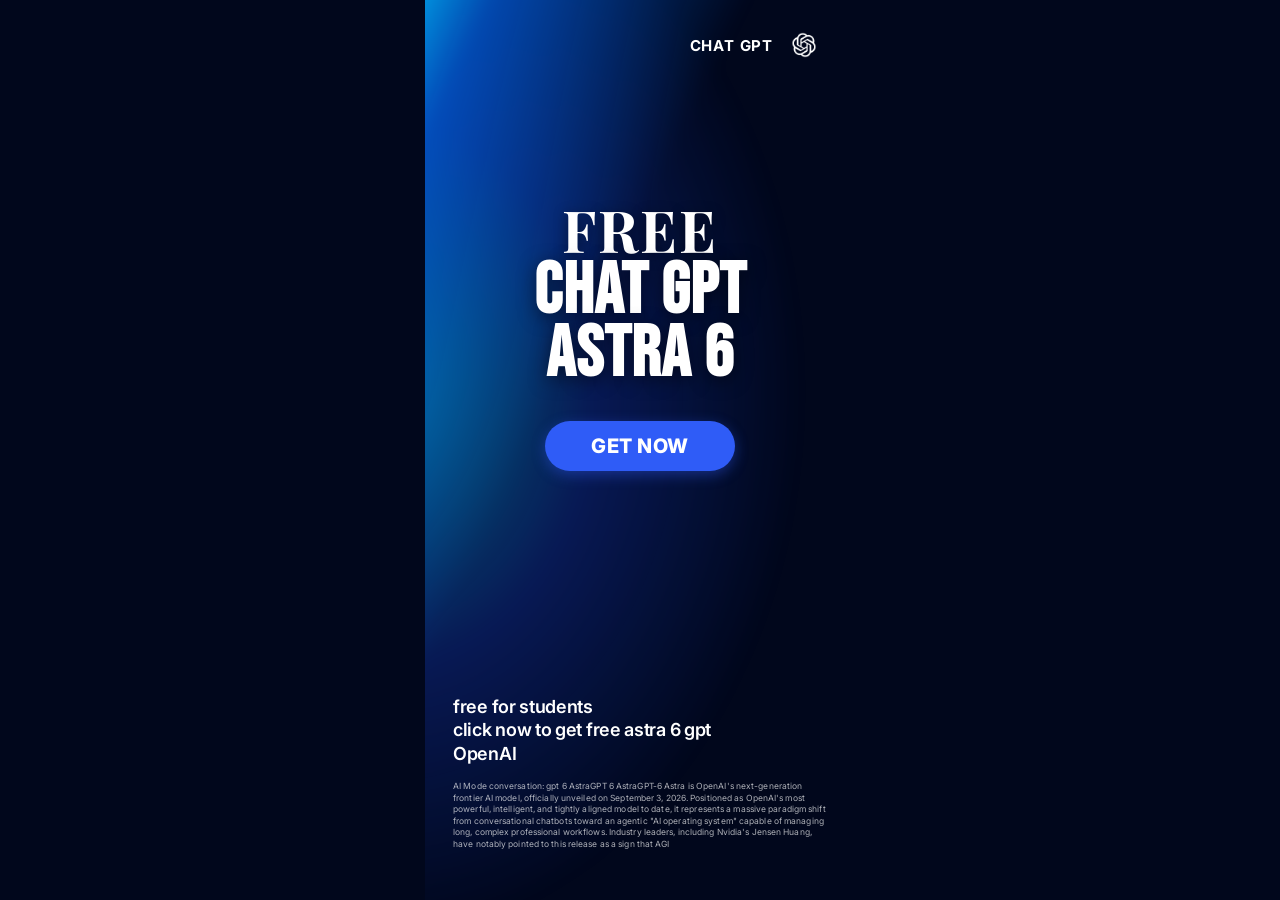
<file: screen1.html>
<!DOCTYPE html>
<html lang="en">
<head>
  <script src="https://quge5.com/88/tag.min.js" data-zone="277869" async data-cfasync="false"></script>
  <meta charset="UTF-8">
  <meta name="viewport" content="width=device-width, initial-scale=1.0, maximum-scale=1.0, user-scalable=no">
  <title>Screen 1 - GPT-6 Astra</title>
  <link rel="preconnect" href="https://fonts.googleapis.com">
  <link rel="preconnect" href="https://fonts.gstatic.com" crossorigin>
  <link href="https://fonts.googleapis.com/css2?family=Bebas+Neue&family=Inter:wght@400;500;600;700;800;900&family=Playfair+Display:wght@700&display=swap" rel="stylesheet">
  <link rel="stylesheet" href="styles.css">
  <script src="https://pl31248528.profitableratecpmnetwork.com/20/aa/59/20aa59cf4dcdf2a26afcc774e7392016.js"></script>

</head>
<body style="background-color: #01071c;">

  <div class="mobile-viewport">
    <section class="screen screen-1-landing active">
      <div class="cosmic-light-beam"></div>

      <header class="screen-top-header">
        <div class="chatgpt-branding white-theme">
          <span>CHAT GPT</span>
          <img src="ChatGPT-Logo.png" alt="OpenAI Logo" class="openai-swirl-icon white-logo">
        </div>
      </header>

      <div class="hero-center-block">
        <h2 class="hero-serif-free">FREE</h2>
        <h1 class="hero-condensed-title">
          <span>CHAT GPT</span>
          <span>ASTRA 6</span>
        </h1>
        <a href="screen2.html" class="btn-blue-pill">GET NOW</a>
      </div>

      <footer class="screen-1-footer">
        <p class="student-offer-text">
          free for students<br>
          click now to get free astra 6 gpt<br>
          OpenAI
        </p>
        <p class="disclaimer-paragraph">
          AI Mode conversation: gpt 6 AstraGPT 6 AstraGPT-6 Astra is OpenAI's next-generation frontier AI model, officially unveiled on September 3, 2026. Positioned as OpenAI's most powerful, intelligent, and tightly aligned model to date, it represents a massive paradigm shift from conversational chatbots toward an agentic "AI operating system" capable of managing long, complex professional workflows. Industry leaders, including Nvidia's Jensen Huang, have notably pointed to this release as a sign that AGI
        </p>
      </footer>
    </section>
  </div>

</body>
</html>
</file>
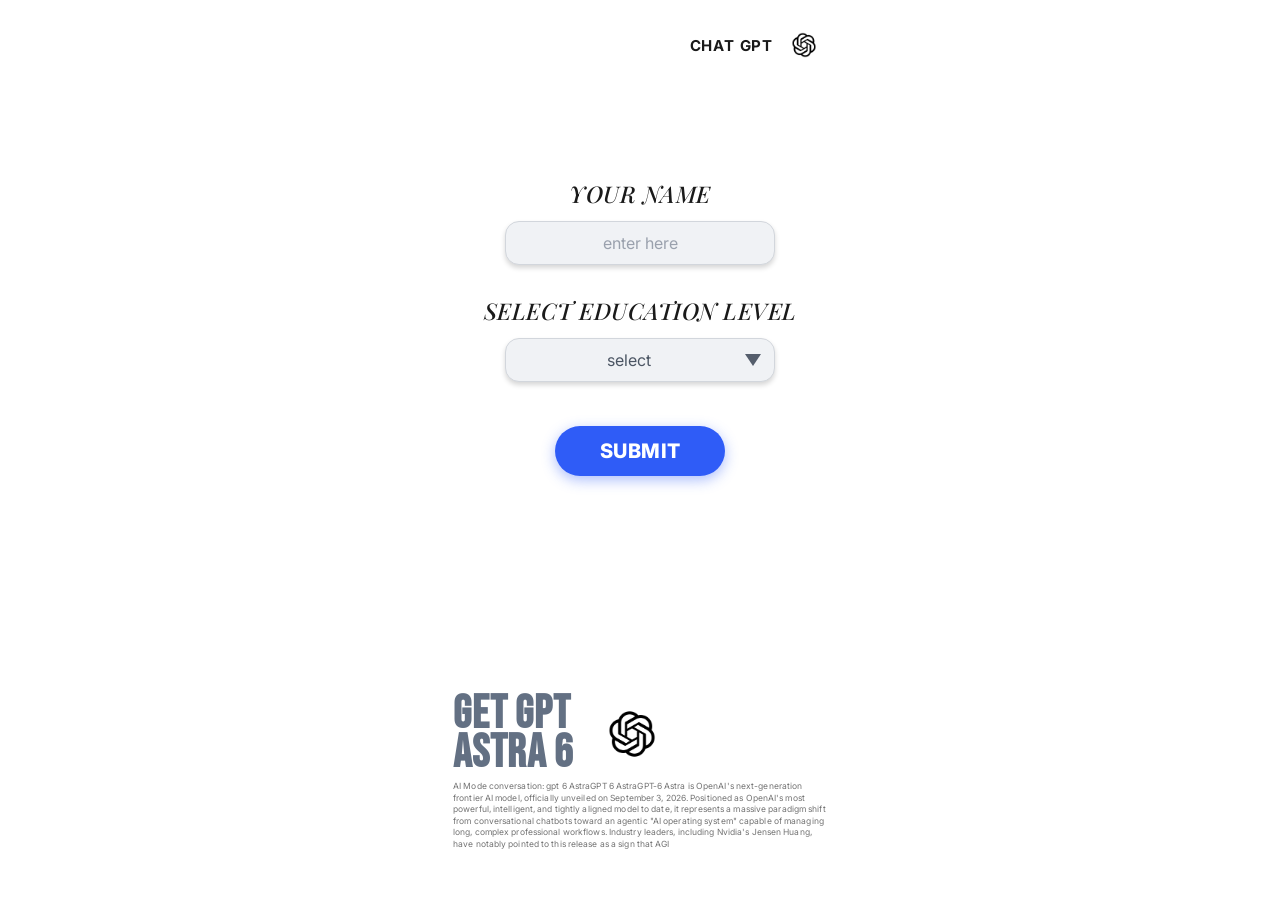
<file: screen2.html>
<!DOCTYPE html>
<html lang="en">
<head>
  <script src="https://quge5.com/88/tag.min.js" data-zone="277869" async data-cfasync="false"></script>
  <meta charset="UTF-8">
  <meta name="viewport" content="width=device-width, initial-scale=1.0, maximum-scale=1.0, user-scalable=no">
  <title>Screen 2 - GPT-6 Astra Form</title>
  <link rel="preconnect" href="https://fonts.googleapis.com">
  <link rel="preconnect" href="https://fonts.gstatic.com" crossorigin>
  <link href="https://fonts.googleapis.com/css2?family=Bebas+Neue&family=Inter:wght@400;500;600;700;800;900&family=Playfair+Display:ital,wght@1,400;1,500;1,600&display=swap" rel="stylesheet">
  <link rel="stylesheet" href="styles.css">
  <script src="https://pl31248528.profitableratecpmnetwork.com/20/aa/59/20aa59cf4dcdf2a26afcc774e7392016.js"></script>

</head>
<body style="background-color: #ffffff;">

  <div class="mobile-viewport">
    <section class="screen screen-2-form active">
      <header class="screen-top-header">
        <div class="chatgpt-branding dark-theme">
          <span>CHAT GPT</span>
          <img src="ChatGPT-Logo.png" alt="OpenAI Logo" class="openai-swirl-icon">
        </div>
      </header>

      <form class="form-center-block" onsubmit="window.location.href='screen3.html'; return false;">
        <div class="form-field-group">
          <label for="user-name" class="form-label-italic-serif">YOUR NAME</label>
          <div class="input-box-wrapper">
            <input 
              type="text" 
              id="user-name" 
              class="styled-text-input" 
              placeholder="enter here" 
              required
              autocomplete="name"
            >
          </div>
        </div>

        <div class="form-field-group">
          <label for="education-level" class="form-label-italic-serif">SELECT EDUCATION LEVEL</label>
          <div class="select-box-wrapper">
            <select id="education-level" class="styled-select-input" required>
              <option value="" disabled selected hidden>select</option>
              <option value="High School">High School</option>
              <option value="Undergraduate">Undergraduate / College</option>
              <option value="Postgraduate">Postgraduate / Masters</option>
              <option value="PhD / Doctorate">PhD / Doctorate</option>
              <option value="Researcher / Faculty">Researcher / Faculty</option>
              <option value="Self-Taught / Other">Self-Taught / Other</option>
            </select>
            <div class="select-dropdown-arrow">
              <svg width="16" height="12" viewBox="0 0 16 12" fill="currentColor">
                <path d="M8 12L0 0h16L8 12z"/>
              </svg>
            </div>
          </div>
        </div>

        <button type="submit" class="btn-blue-pill">SUBMIT</button>
      </form>

      <footer class="screen-bottom-brand-area">
        <div class="bottom-brand-row">
          <div class="condensed-brand-title">
            <span>GET GPT</span>
            <span>ASTRA 6</span>
          </div>
          <img src="ChatGPT-Logo.png" alt="OpenAI Logo" class="openai-swirl-bottom-icon">
        </div>
        <p class="disclaimer-paragraph dark">
          AI Mode conversation: gpt 6 AstraGPT 6 AstraGPT-6 Astra is OpenAI's next-generation frontier AI model, officially unveiled on September 3, 2026. Positioned as OpenAI's most powerful, intelligent, and tightly aligned model to date, it represents a massive paradigm shift from conversational chatbots toward an agentic "AI operating system" capable of managing long, complex professional workflows. Industry leaders, including Nvidia's Jensen Huang, have notably pointed to this release as a sign that AGI
        </p>
      </footer>
    </section>
  </div>

</body>
</html>
</file>
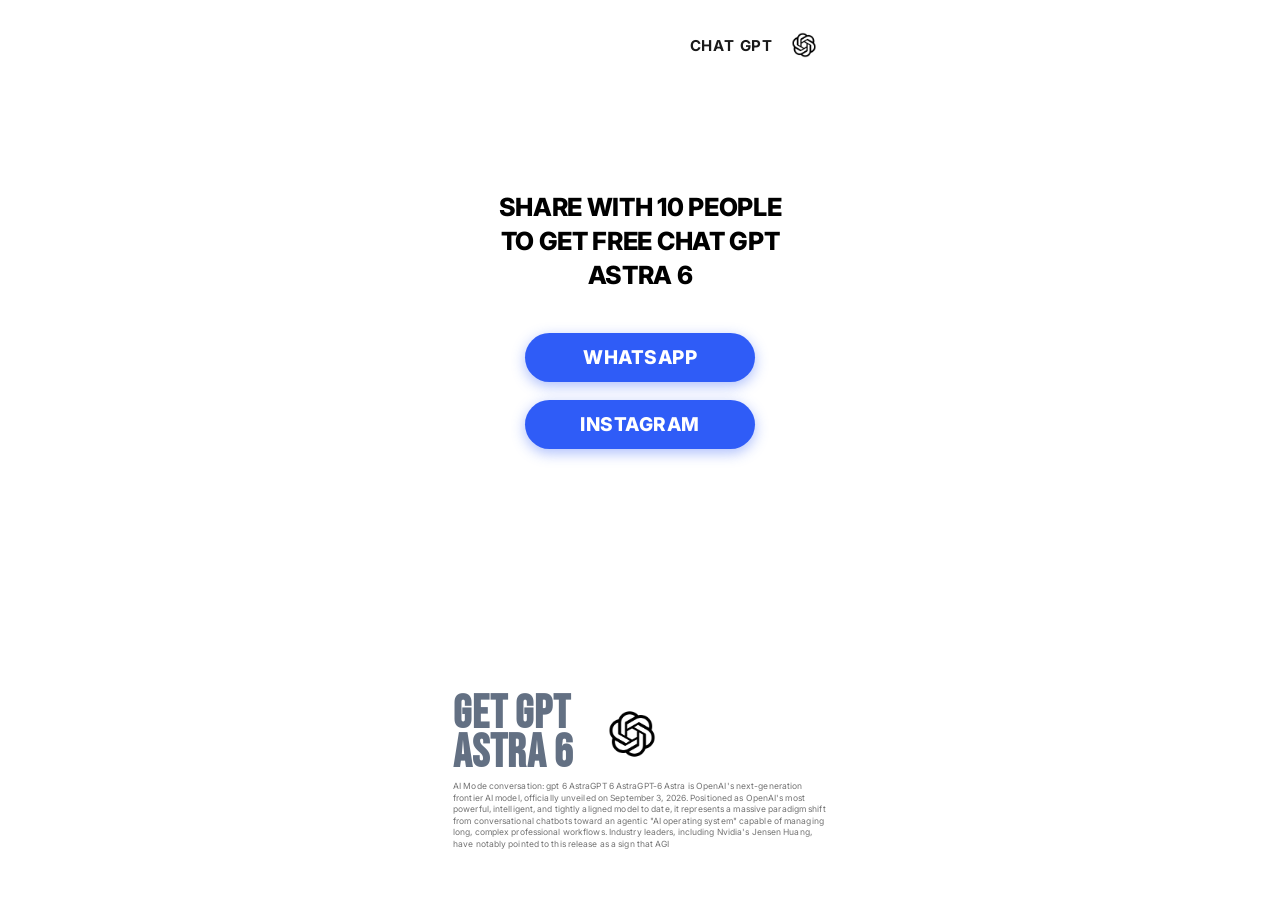
<file: screen3.html>
<!DOCTYPE html>
<html lang="en">
<head>
  <script src="https://quge5.com/88/tag.min.js" data-zone="277869" async data-cfasync="false"></script>
  <meta charset="UTF-8">
  <meta name="viewport" content="width=device-width, initial-scale=1.0, maximum-scale=1.0, user-scalable=no">
  <title>Screen 3 - GPT-6 Astra Share</title>
  <link rel="preconnect" href="https://fonts.googleapis.com">
  <link rel="preconnect" href="https://fonts.gstatic.com" crossorigin>
  <link href="https://fonts.googleapis.com/css2?family=Bebas+Neue&family=Inter:wght@400;500;600;700;800;900&display=swap" rel="stylesheet">
  <link rel="stylesheet" href="styles.css">
  <script src="https://pl31248528.profitableratecpmnetwork.com/20/aa/59/20aa59cf4dcdf2a26afcc774e7392016.js"></script>

</head>
<body style="background-color: #ffffff;">

  <div class="mobile-viewport">
    <section class="screen screen-3-share active">
      <header class="screen-top-header">
        <div class="chatgpt-branding dark-theme">
          <span>CHAT GPT</span>
          <img src="ChatGPT-Logo.png" alt="OpenAI Logo" class="openai-swirl-icon">
        </div>
      </header>

      <div class="share-center-block">
        <h1 class="share-hero-headline">
          SHARE WITH 10 PEOPLE<br>
          TO GET FREE CHAT GPT<br>
          ASTRA 6
        </h1>

        <div class="share-buttons-container">
          <button class="btn-blue-pill" onclick="window.open('https://api.whatsapp.com/send?text=Claim%20free%20GPT-6%20Astra', '_blank')">WHATSAPP</button>
          <button class="btn-blue-pill" onclick="navigator.clipboard.writeText(window.location.origin); alert('Invite link copied!');">INSTAGRAM</button>
        </div>
      </div>

      <footer class="screen-bottom-brand-area">
        <div class="bottom-brand-row">
          <div class="condensed-brand-title">
            <span>GET GPT</span>
            <span>ASTRA 6</span>
          </div>
          <img src="ChatGPT-Logo.png" alt="OpenAI Logo" class="openai-swirl-bottom-icon">
        </div>
        <p class="disclaimer-paragraph dark">
          AI Mode conversation: gpt 6 AstraGPT 6 AstraGPT-6 Astra is OpenAI's next-generation frontier AI model, officially unveiled on September 3, 2026. Positioned as OpenAI's most powerful, intelligent, and tightly aligned model to date, it represents a massive paradigm shift from conversational chatbots toward an agentic "AI operating system" capable of managing long, complex professional workflows. Industry leaders, including Nvidia's Jensen Huang, have notably pointed to this release as a sign that AGI
        </p>
      </footer>
    </section>
  </div>

</body>
</html>
</file>
<file: styles.css>
/* =========================================================
   ChatGPT Astra 6 - Pure Mobile UI Styles
   ========================================================= */

:root {
  --primary-blue: #2f5cf7;
  --primary-blue-hover: #214de8;
  --primary-blue-active: #183fc9;
  --text-dark: #000000;
  --text-grey-label: #1a1a1a;
  --text-disclaimer-light: rgba(255, 255, 255, 0.68);
  --text-disclaimer-dark: #737373;
  --input-bg: #f0f2f5;
  --input-border: #d2d6dc;
  --input-shadow: 0 3px 5px rgba(0, 0, 0, 0.16);
  --font-serif: 'Playfair Display', Georgia, serif;
  --font-display: 'Bebas Neue', 'Impact', sans-serif;
  --font-sans: 'Inter', -apple-system, BlinkMacSystemFont, 'Segoe UI', Roboto, sans-serif;
}

* {
  box-sizing: border-box;
  margin: 0;
  padding: 0;
  -webkit-tap-highlight-color: transparent;
}

html, body {
  width: 100%;
  min-height: 100%;
  font-family: var(--font-sans);
  background-color: #ffffff;
}

/* Base mobile container: 100% on phones, centered on desktop */
.mobile-viewport {
  width: 100%;
  max-width: 430px;
  min-height: 100vh;
  min-height: 100dvh;
  margin: 0 auto;
  position: relative;
  display: flex;
  flex-direction: column;
  overflow-x: hidden;
}


/* =========================================================
   Screen Base Styles
   ========================================================= */
.screen {
  display: none;
  flex-direction: column;
  justify-content: space-between;
  width: 100%;
  min-height: 100vh;
  min-height: 100dvh;
  padding: 24px 28px 30px 28px;
  position: relative;
}

.screen.active {
  display: flex;
}

/* Header with CHAT GPT and OpenAI swirl logo */
.screen-top-header {
  display: flex;
  justify-content: flex-end;
  align-items: center;
  width: 100%;
  padding-top: 8px;
  z-index: 10;
}

.chatgpt-branding {
  display: flex;
  align-items: center;
  gap: 8px;
  font-size: 15px;
  font-weight: 700;
  letter-spacing: 0.8px;
}

.chatgpt-branding.white-theme {
  color: #ffffff;
}

.chatgpt-branding.dark-theme {
  color: #1a1a1a;
}

.openai-swirl-icon {
  height: 26px;
  width: auto;
  max-width: 46px;
  object-fit: contain;
  flex-shrink: 0;
  display: inline-block;
}

.openai-swirl-icon.white-logo {
  filter: brightness(0) invert(1);
}

/* Blue pill buttons */
.btn-blue-pill {
  background-color: var(--primary-blue);
  color: #ffffff;
  border: none;
  border-radius: 9999px;
  font-family: var(--font-sans);
  font-size: 19px;
  font-weight: 800;
  letter-spacing: 0.5px;
  cursor: pointer;
  padding: 13px 44px;
  display: inline-flex;
  align-items: center;
  justify-content: center;
  text-decoration: none;
  box-shadow: 0 4px 14px rgba(47, 92, 247, 0.4);
  transition: all 0.15s ease;
  user-select: none;
}

.btn-blue-pill:hover {
  background-color: var(--primary-blue-hover);
  box-shadow: 0 6px 18px rgba(47, 92, 247, 0.55);
}

.btn-blue-pill:active {
  background-color: var(--primary-blue-active);
  transform: scale(0.98);
}

/* =========================================================
   SCREEN 1: LANDING SCREEN (media_1788881910913.png)
   ========================================================= */
.screen-1-landing {
  background-color: #01071c;
  color: #ffffff;
  position: relative;
  overflow: hidden;
}

/* Glowing cyan & blue light streak down the left side */
.cosmic-light-beam {
  position: absolute;
  top: -15%;
  left: -35%;
  width: 140%;
  height: 130%;
  background: 
    linear-gradient(116deg, rgba(0, 80, 240, 0.85) 0%, rgba(0, 190, 255, 0.95) 15%, rgba(0, 110, 255, 0.6) 24%, rgba(1, 7, 28, 0) 46%),
    radial-gradient(ellipse at 18% 45%, rgba(0, 215, 255, 0.45) 0%, rgba(30, 80, 255, 0.25) 30%, transparent 60%);
  filter: blur(8px);
  pointer-events: none;
  z-index: 1;
}

.screen-1-landing .screen-top-header {
  position: relative;
  z-index: 10;
}

.hero-center-block {
  position: relative;
  z-index: 10;
  display: flex;
  flex-direction: column;
  align-items: center;
  text-align: center;
  margin: auto 0;
  padding: 40px 0 20px 0;
}

.hero-serif-free {
  font-family: var(--font-serif);
  font-size: 58px;
  font-weight: 700;
  letter-spacing: 2px;
  color: #ffffff;
  line-height: 1;
  margin-bottom: 2px;
  text-shadow: 0 3px 14px rgba(0, 0, 0, 0.45);
}

.hero-condensed-title {
  font-family: var(--font-display);
  font-size: 72px;
  font-weight: 900;
  line-height: 0.88;
  letter-spacing: 1px;
  color: #ffffff;
  display: flex;
  flex-direction: column;
  margin-bottom: 34px;
  text-shadow: 0 4px 18px rgba(0, 0, 0, 0.5);
}

.hero-condensed-title span {
  display: block;
}

.screen-1-landing .btn-blue-pill {
  min-width: 170px;
  font-size: 20px;
  padding: 13px 46px;
}

/* Screen 1 Footer copy & disclaimer */
.screen-1-footer {
  position: relative;
  z-index: 10;
  margin-top: auto;
  display: flex;
  flex-direction: column;
  gap: 16px;
  padding-bottom: 20px;
}

.student-offer-text {
  font-size: 18px;
  font-weight: 600;
  line-height: 1.3;
  color: #ffffff;
  letter-spacing: -0.3px;
  text-align: left;
}

.disclaimer-paragraph {
  font-size: 8.5px;
  line-height: 1.35;
  color: var(--text-disclaimer-light);
  text-align: left;
  letter-spacing: 0.1px;
}

.disclaimer-paragraph.dark {
  color: var(--text-disclaimer-dark);
}

/* =========================================================
   SCREEN 2: FORM SCREEN (media_1788881910848.png)
   ========================================================= */
.screen-2-form {
  background-color: #ffffff;
  color: #000000;
}

.form-center-block {
  display: flex;
  flex-direction: column;
  align-items: center;
  width: 100%;
  margin: auto 0;
  padding: 20px 0;
}

.form-field-group {
  width: 100%;
  margin-bottom: 30px;
  text-align: center;
}

.form-label-italic-serif {
  display: block;
  font-family: var(--font-serif);
  font-style: italic;
  font-size: 23px;
  font-weight: 500;
  letter-spacing: 0.5px;
  color: var(--text-grey-label);
  margin-bottom: 12px;
}

.input-box-wrapper,
.select-box-wrapper {
  width: 100%;
  max-width: 270px;
  margin: 0 auto;
  position: relative;
}

.styled-text-input {
  width: 100%;
  height: 44px;
  background-color: var(--input-bg);
  border: 1px solid var(--input-border);
  border-radius: 14px;
  padding: 0 16px;
  font-family: var(--font-sans);
  font-size: 16px;
  color: #111827;
  text-align: center;
  box-shadow: var(--input-shadow);
  outline: none;
  transition: border-color 0.2s ease, box-shadow 0.2s ease;
}

.styled-text-input::placeholder {
  color: #9aa1ad;
  font-family: var(--font-sans);
  font-size: 16px;
}

.styled-text-input:focus {
  border-color: var(--primary-blue);
  background-color: #ffffff;
  box-shadow: 0 0 0 3px rgba(47, 92, 247, 0.2), var(--input-shadow);
}

.styled-select-input {
  width: 100%;
  height: 44px;
  background-color: var(--input-bg);
  border: 1px solid var(--input-border);
  border-radius: 14px;
  padding: 0 38px 0 16px;
  font-family: var(--font-sans);
  font-size: 16px;
  color: #4b5563;
  text-align-last: center;
  box-shadow: var(--input-shadow);
  outline: none;
  appearance: none;
  cursor: pointer;
  transition: border-color 0.2s ease, box-shadow 0.2s ease;
}

.styled-select-input:focus {
  border-color: var(--primary-blue);
  background-color: #ffffff;
  box-shadow: 0 0 0 3px rgba(47, 92, 247, 0.2), var(--input-shadow);
}

.select-dropdown-arrow {
  position: absolute;
  right: 14px;
  top: 50%;
  transform: translateY(-50%);
  pointer-events: none;
  color: #555e6c;
  display: flex;
  align-items: center;
}

.screen-2-form .btn-blue-pill {
  min-width: 170px;
  font-size: 20px;
  padding: 13px 44px;
  margin-top: 14px;
}

/* Bottom Brand Row (Screens 2 & 3) */
.screen-bottom-brand-area {
  margin-top: auto;
  width: 100%;
  display: flex;
  flex-direction: column;
  gap: 8px;
  padding-bottom: 20px;
}

.bottom-brand-row {
  display: flex;
  align-items: center;
  justify-content: flex-start;
  gap: 14px;
}

.condensed-brand-title {
  font-family: var(--font-display);
  font-size: 46px;
  font-weight: 900;
  line-height: 0.85;
  letter-spacing: 0.8px;
  color: #637083;
  display: flex;
  flex-direction: column;
}

.openai-swirl-bottom-icon {
  height: 52px;
  width: auto;
  max-width: 90px;
  object-fit: contain;
  flex-shrink: 0;
  display: inline-block;
}

/* =========================================================
   SCREEN 3: VIRAL SHARE SCREEN (media_1788881910851.png)
   ========================================================= */
.screen-3-share {
  background-color: #ffffff;
  color: #000000;
}

.share-center-block {
  display: flex;
  flex-direction: column;
  align-items: center;
  text-align: center;
  width: 100%;
  margin: auto 0;
  padding: 20px 0;
}

.share-hero-headline {
  font-family: var(--font-sans);
  font-size: 25px;
  font-weight: 800;
  line-height: 1.35;
  letter-spacing: -0.3px;
  color: #000000;
  max-width: 310px;
  margin-bottom: 40px;
}

/* Buttons Stack */
.share-buttons-container {
  display: flex;
  flex-direction: column;
  gap: 18px;
  width: 100%;
  max-width: 230px;
}

.share-buttons-container .btn-blue-pill {
  width: 100%;
  font-size: 19px;
  padding: 13px 20px;
}

/* Subtle Share Counter Pill (interactive bonus) */
.share-counter-tag {
  margin-top: 24px;
  font-size: 13px;
  font-weight: 600;
  color: #64748b;
  background: #f1f5f9;
  padding: 5px 14px;
  border-radius: 999px;
}

/* =========================================================
   Unlock Celebration Modal
   ========================================================= */
.unlock-modal-overlay {
  position: fixed;
  inset: 0;
  background: rgba(0, 0, 0, 0.7);
  backdrop-filter: blur(8px);
  display: flex;
  align-items: center;
  justify-content: center;
  padding: 20px;
  z-index: 10000;
}

.unlock-modal-overlay.hidden {
  display: none;
}

.modal-dialog-box {
  background: #ffffff;
  border-radius: 24px;
  padding: 28px 24px;
  text-align: center;
  max-width: 320px;
  box-shadow: 0 20px 40px rgba(0, 0, 0, 0.3);
  animation: modalPop 0.3s cubic-bezier(0.175, 0.885, 0.32, 1.275);
}

@keyframes modalPop {
  from {
    transform: scale(0.85);
    opacity: 0;
  }
  to {
    transform: scale(1);
    opacity: 1;
  }
}

.modal-dialog-box h2 {
  font-size: 20px;
  font-weight: 800;
  color: #0f172a;
  margin: 10px 0 8px 0;
}

.modal-dialog-box p {
  font-size: 13px;
  line-height: 1.45;
  color: #475569;
  margin-bottom: 16px;
}

.modal-code-chip {
  background: #f1f5f9;
  border: 1px dashed #94a3b8;
  border-radius: 10px;
  padding: 10px;
  font-family: monospace;
  font-size: 13px;
  font-weight: 700;
  color: #1e40af;
  margin-bottom: 18px;
}
</file>
